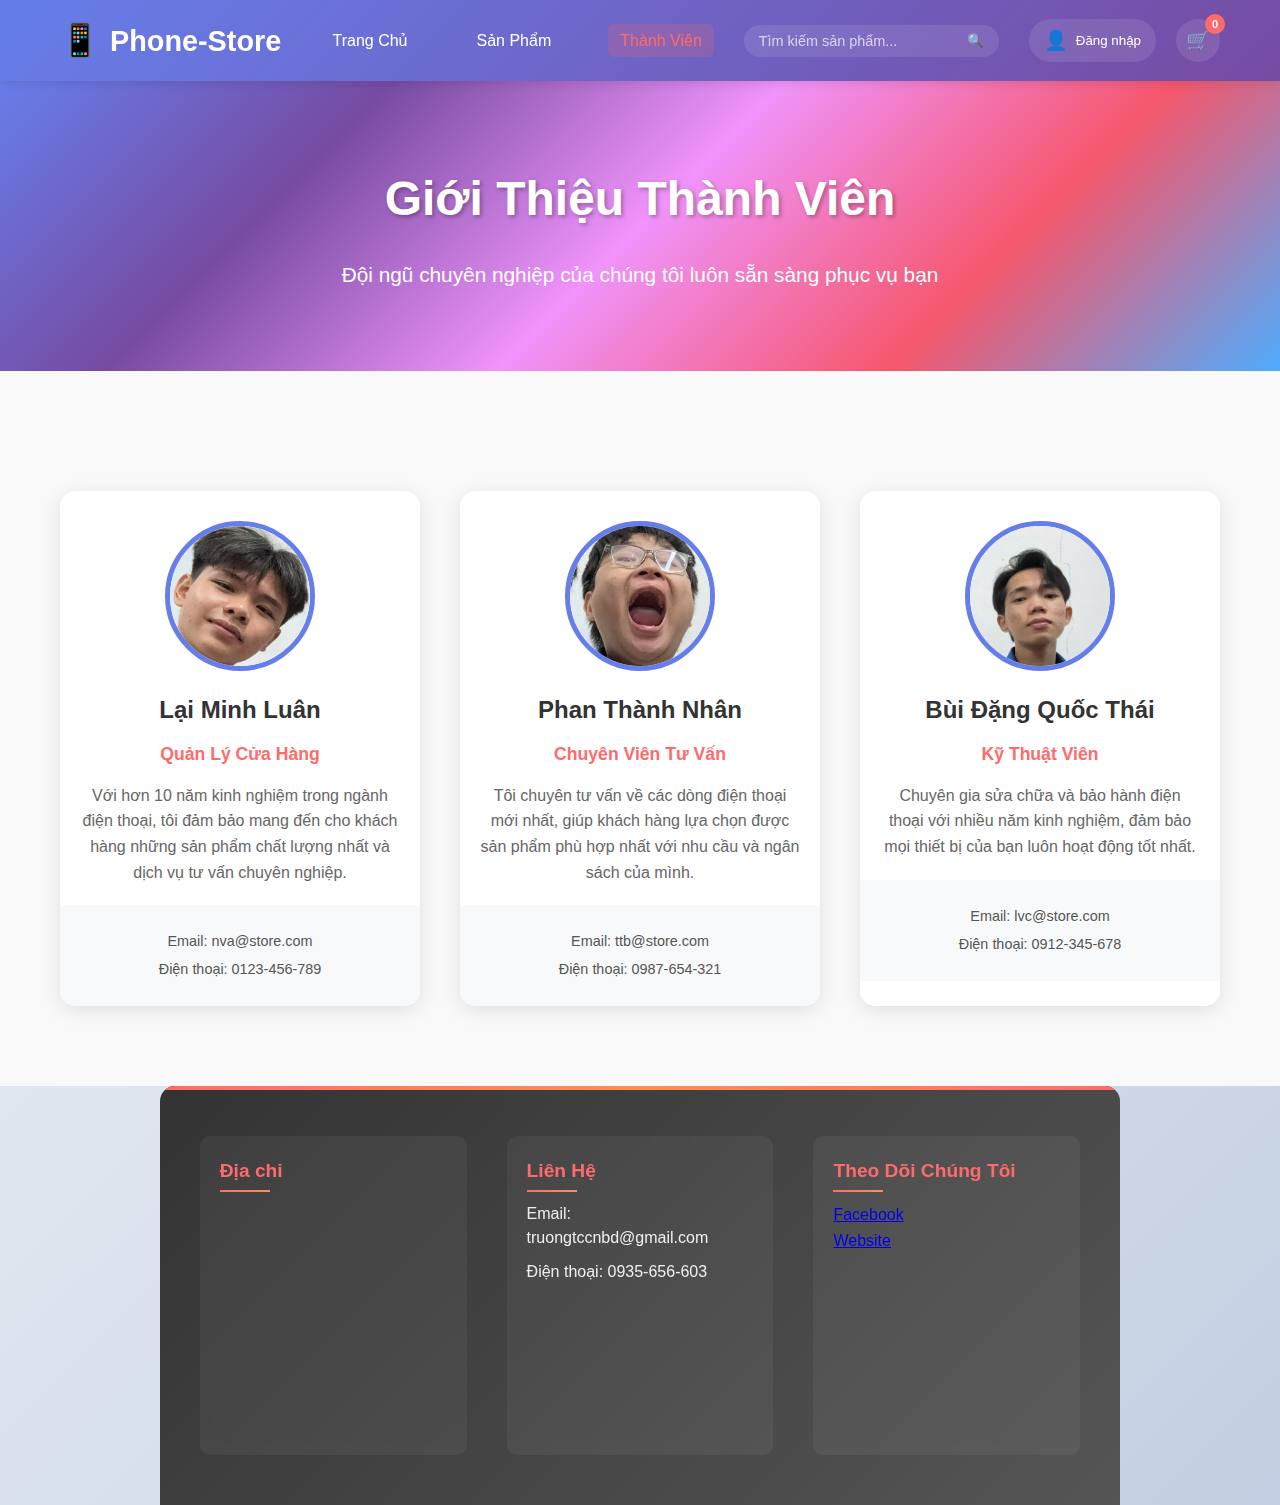
<file: members.html>
<!DOCTYPE html>
<html lang="vi">
<head>
    <meta charset="UTF-8">
    <meta name="viewport" content="width=device-width, initial-scale=1.0">
    <title>Giới Thiệu Thành Viên - Cửa Hàng Điện Thoại</title>
    <link rel="stylesheet" href="styles.css">
</head>
<body>
    <header>
        <div class="container">
            <nav class="modern-nav">
                <a href="index.html" class="nav-brand">Phone-Store</a>
                <div class="nav-menu">
                    <ul class="nav-links">
                        <li><a href="index.html">Trang Chủ</a></li>
                        <li><a href="products.html">Sản Phẩm</a></li>
                        <li><a href="members.html" class="active">Thành Viên</a></li>
                    </ul>
                    <div class="search-bar">
                        <input type="text" placeholder="Tìm kiếm sản phẩm...">
                        <button>🔍</button>
                    </div>
                    <div class="nav-actions">
                        <div class="user-account">
                            <button class="account-btn">Đăng nhập</button>
                            <div class="account-dropdown">
                                <form id="auth-form">
                                    <input type="text" id="username" placeholder="Tên đăng nhập" required>
                                    <input type="password" id="password" placeholder="Mật khẩu" required>
                                    <button type="submit" id="login-btn" class="btn">Đăng nhập</button>
                                    <button type="button" id="register-btn" class="btn">Đăng ký</button>
                                </form>
                            </div>
                        </div>
                        <button class="cart-icon" onclick="window.location.href='cart.html'">
                            <span class="cart-count" id="cart-count">0</span>
                        </button>
                    </div>
                </div>
                <div class="hamburger">
                    <span></span>
                    <span></span>
                    <span></span>
                </div>
            </nav>
        </div>
    </header>

    <main>
        <section class="members-hero">
            <div class="container">
                <h2>Giới Thiệu Thành Viên</h2>
                <p>Đội ngũ chuyên nghiệp của chúng tôi luôn sẵn sàng phục vụ bạn</p>
            </div>
        </section>

        <section class="members">
            <div class="container">
                <div class="members-grid">
                    <div class="member-card">
                        <div class="member-image">
                            <img src="./z7494787741096_b975caea6b6753fafecf6b774ee50169.jpg" alt="Thành viên 1">
                        </div>
                        <div class="member-info">
                            <h3>Lại Minh Luân</h3>
                            <p class="member-role">Quản Lý Cửa Hàng</p>
                            <p class="member-description">Với hơn 10 năm kinh nghiệm trong ngành điện thoại, tôi đảm bảo mang đến cho khách hàng những sản phẩm chất lượng nhất và dịch vụ tư vấn chuyên nghiệp.</p>
                            <div class="member-contact">
                                <p>Email: nva@store.com</p>
                                <p>Điện thoại: 0123-456-789</p>
                            </div>
                        </div>
                    </div>

                    <div class="member-card">
                        <div class="member-image">
                            <img src="./z7494817737173_336a0801df28e8e9ac7a96eab325c0c5.jpg" alt="Thành viên 2">
                        </div>
                        <div class="member-info">
                            <h3>Phan Thành Nhân</h3>
                            <p class="member-role">Chuyên Viên Tư Vấn</p>
                            <p class="member-description">Tôi chuyên tư vấn về các dòng điện thoại mới nhất, giúp khách hàng lựa chọn được sản phẩm phù hợp nhất với nhu cầu và ngân sách của mình.</p>
                            <div class="member-contact">
                                <p>Email: ttb@store.com</p>
                                <p>Điện thoại: 0987-654-321</p>
                            </div>
                        </div>
                    </div>

                    <div class="member-card">
                        <div class="member-image">
                            <img src="./z7494790294861_c5700e09df7366e49d087df68bcdffd7.jpg" alt="Thành viên 3">
                        </div>
                        <div class="member-info">
                            <h3>Bùi Đặng Quốc Thái</h3>
                            <p class="member-role">Kỹ Thuật Viên</p>
                            <p class="member-description">Chuyên gia sửa chữa và bảo hành điện thoại với nhiều năm kinh nghiệm, đảm bảo mọi thiết bị của bạn luôn hoạt động tốt nhất.</p>
                            <div class="member-contact">
                                <p>Email: lvc@store.com</p>
                                <p>Điện thoại: 0912-345-678</p>
                            </div>
                        </div>
                    </div>
                </div>
            </div>
        </section>
    </main>

    <footer>
        <div class="container">
            <div class="footer-section">
                <h3>Địa chỉ</h3>
                <iframe src="https://www.google.com/maps/embed?pb=!1m18!1m12!1m3!1d31342.650318860095!2d106.7296629702418!3d10.9004231378006!2m3!1f0!2f0!3f0!3m2!1i1024!2i768!4f13.1!3m3!1m2!1s0x3174d83c1116183d%3A0xfa754495eeb43247!2zVHLGsOG7nW5nIFRydW5nIEPhuqVwIEPDtG5nIE5naGnhu4dwIELDrG5oIETGsMahbmc!5e0!3m2!1svi!2s!4v1769937166822!5m2!1svi!2s" width="240" height="225" style="border:0;" allowfullscreen="" loading="lazy" referrerpolicy="no-referrer-when-downgrade"></iframe>
            </div>
            <div class="footer-section">
                <h3>Liên Hệ</h3>
                <p>Email: truongtccnbd@gmail.com</p>
                <p>Điện thoại: 0935-656-603</p>
            </div>
            <div class="footer-section">
                <h3>Theo Dõi Chúng Tôi</h3>
                <a href="https://www.facebook.com/bdi.edu.vn">Facebook</a><br>
                <a href="bdi.edu.vn">Website</a>
            </div>
        </div>
    </footer>

    <script src="data.js"></script>
    <script src="cart.js"></script>
    <script src="script.js"></script>
</body>
</html>
</file>
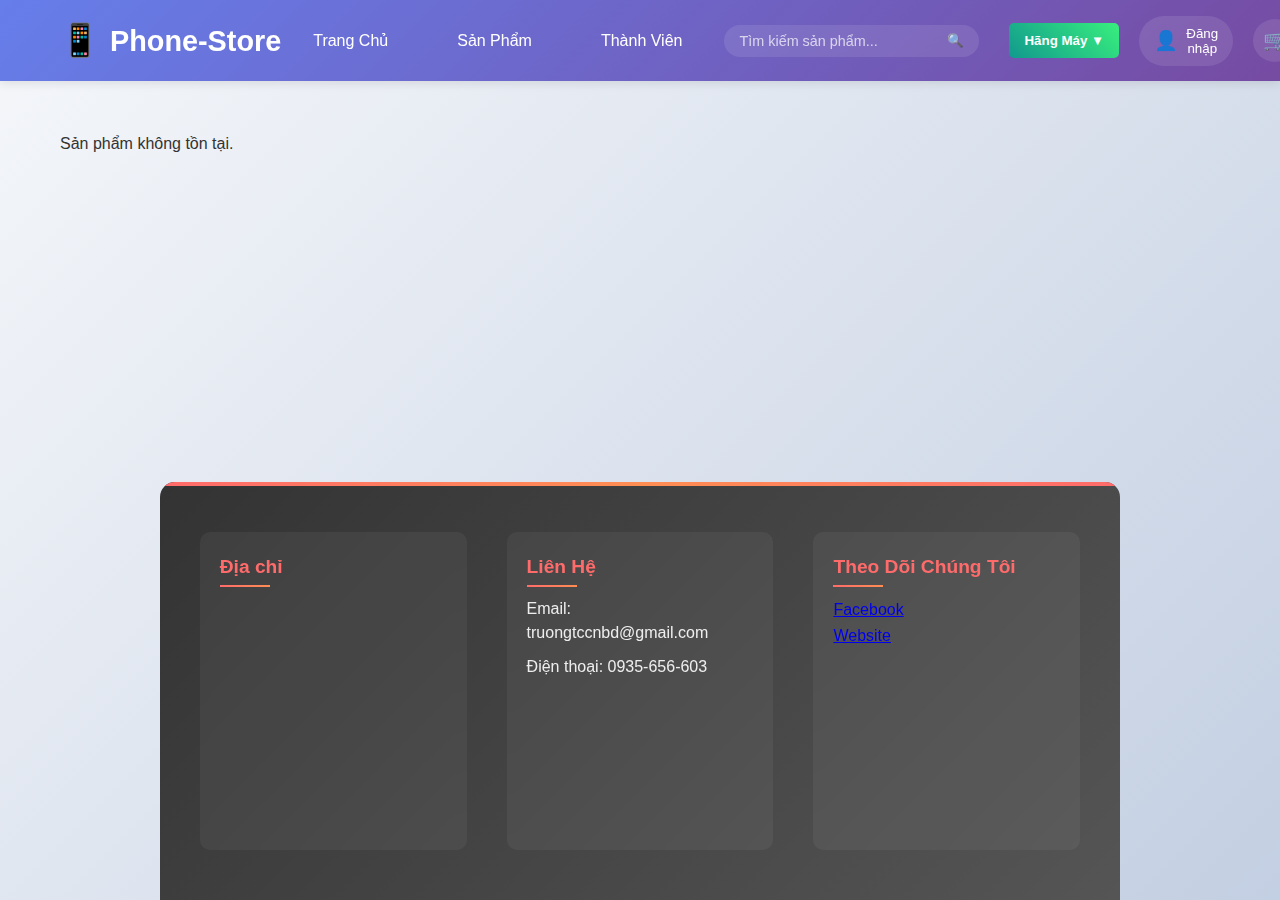
<file: product-detail.html>
<!DOCTYPE html>
<html lang="vi">
<head>
    <meta charset="UTF-8">
    <meta name="viewport" content="width=device-width, initial-scale=1.0">
    <title>Chi Tiết Sản Phẩm - Cửa Hàng Điện Thoại</title>
    <link rel="stylesheet" href="styles.css">
</head>
<body>
    <header>
        <div class="container">
            <nav class="modern-nav">
                <a href="index.html" class="nav-brand">Phone-Store</a>
                <div class="nav-menu">
                    <ul class="nav-links">
                        <li><a href="index.html">Trang Chủ</a></li>
                        <li><a href="products.html">Sản Phẩm</a></li>
                        <li><a href="members.html">Thành Viên</a></li>
                    </ul>
                    <div class="search-bar">
                        <input type="text" placeholder="Tìm kiếm sản phẩm...">
                        <button>🔍</button>
                    </div>
                    <div class="nav-actions">
                        <div class="brand-dropdown">
                            <button class="brand-toggle" id="brand-toggle">Hãng Máy ▼</button>
                            <ul class="brand-list" id="brand-list">
                                <li><button class="brand-btn active" data-brand="all">Tất Cả</button></li>
                                <li><button class="brand-btn" data-brand="iPhone">iPhone</button></li>
                                <li><button class="brand-btn" data-brand="Samsung">Samsung</button></li>
                                <li><button class="brand-btn" data-brand="Xiaomi">Xiaomi</button></li>
                                <li><button class="brand-btn" data-brand="Google">Google</button></li>
                                <li><button class="brand-btn" data-brand="OnePlus">OnePlus</button></li>
                                <li><button class="brand-btn" data-brand="Sony">Sony</button></li>
                            </ul>
                        </div>
                        <div class="user-account">
                            <button class="account-btn">Đăng nhập</button>
                            <div class="account-dropdown">
                                <form id="auth-form">
                                    <input type="text" id="username" placeholder="Tên đăng nhập" required>
                                    <input type="password" id="password" placeholder="Mật khẩu" required>
                                    <button type="submit" id="login-btn" class="btn">Đăng nhập</button>
                                    <button type="button" id="register-btn" class="btn">Đăng ký</button>
                                </form>
                            </div>
                        </div>
                        <button class="cart-icon" onclick="window.location.href='cart.html'">
                            <span class="cart-count" id="cart-count">0</span>
                        </button>
                    </div>
                </div>
                <div class="hamburger">
                    <span></span>
                    <span></span>
                    <span></span>
                </div>
            </nav>
        </div>
    </header>

    <main>
        <section class="product-detail">
            <div class="container">
                <div id="product-detail-content">
                    <!-- Chi tiết sản phẩm sẽ được thêm bằng JavaScript -->
                </div>
            </div>
        </section>
    </main>

     <footer>
        <div class="container">
            <div class="footer-section">
                <h3>Địa chỉ</h3>
                <iframe src="https://www.google.com/maps/embed?pb=!1m18!1m12!1m3!1d31342.650318860095!2d106.7296629702418!3d10.9004231378006!2m3!1f0!2f0!3f0!3m2!1i1024!2i768!4f13.1!3m3!1m2!1s0x3174d83c1116183d%3A0xfa754495eeb43247!2zVHLGsOG7nW5nIFRydW5nIEPhuqVwIEPDtG5nIE5naGnhu4dwIELDrG5oIETGsMahbmc!5e0!3m2!1svi!2s!4v1769937166822!5m2!1svi!2s" width="240" height="225" style="border:0;" allowfullscreen="" loading="lazy" referrerpolicy="no-referrer-when-downgrade"></iframe>
            </div>
            <div class="footer-section">
                <h3>Liên Hệ</h3>
                <p>Email: truongtccnbd@gmail.com</p>
                <p>Điện thoại: 0935-656-603</p>
            </div>
            <div class="footer-section">
                <h3>Theo Dõi Chúng Tôi</h3>
                <a href="https://www.facebook.com/bdi.edu.vn">Facebook</a><br>
                <a href="bdi.edu.vn">Website</a>
            </div>
        </div>
    </footer>

    <script src="data.js"></script>
    <script src="product-detail.js"></script>
</body>
</html>
</file>
<file: styles.css>
/* Reset and General Styles */
* {
    margin: 0;
    padding: 0;
    box-sizing: border-box;
}

/* Prevent zoom on input focus for mobile */
input:focus, textarea:focus, select:focus {
    font-size: 16px;
}

body {
    font-family: 'Arial', sans-serif;
    line-height: 1.6;
    color: #333;
    background: linear-gradient(135deg, #f5f7fa 0%, #c3cfe2 100%);
    display: flex;
    flex-direction: column;
    min-height: 100vh;
    margin: 0;
    padding: 0;
}

.container {
    max-width: 1200px;
    margin: 0 auto;
    padding: 0 20px;
    box-sizing: border-box;
}

/* Header */
header {
    background: linear-gradient(135deg, #667eea 0%, #764ba2 100%);
    color: #fff;
    padding: 0;
    box-shadow: 0 2px 10px rgba(0, 0, 0, 0.1);
    position: sticky;
    top: 0;
    z-index: 1000;
}

header .container {
    max-width: 1200px;
    margin: 0 auto;
    padding: 0 20px;
}

/* New Modern Navigation */
.modern-nav {
    display: flex;
    justify-content: space-between;
    align-items: center;
    padding: 15px 0;
    position: relative;
}

.nav-brand {
    font-size: 1.8rem;
    font-weight: bold;
    color: #fff;
    text-decoration: none;
    display: flex;
    align-items: center;
    gap: 10px;
    white-space: nowrap;
}

.nav-brand:hover {
    color: #ff6b6b;
    text-decoration: none;
}

.nav-brand::before {
    content: '📱';
    font-size: 2rem;
}

.nav-menu {
    display: flex;
    align-items: center;
    gap: 30px;
}

.nav-links {
    display: flex;
    list-style: none;
    margin: 0;
    padding: 0;
    gap: 25px;
}

.nav-links li a {
    color: #fff;
    text-decoration: none;
    font-weight: 500;
    font-size: 1rem;
    transition: all 0.3s ease;
    padding: 8px 12px;
    border-radius: 6px;
    position: relative;
    white-space: nowrap;
}

.nav-links li a:hover {
    color: #ff6b6b;
    background: rgba(255, 255, 255, 0.1);
    transform: translateY(-1px);
}

.nav-links li a.active {
    background: rgba(255, 107, 107, 0.2);
    color: #ff6b6b;
}

.search-bar {
    display: flex;
    align-items: center;
    background: rgba(255, 255, 255, 0.1);
    border-radius: 25px;
    padding: 8px 15px;
    transition: all 0.3s ease;
}

.search-bar:focus-within {
    background: rgba(255, 255, 255, 0.2);
    box-shadow: 0 0 10px rgba(255, 255, 255, 0.1);
}

.search-bar input {
    background: transparent;
    border: none;
    outline: none;
    color: #fff;
    font-size: 0.9rem;
    width: 200px;
    padding: 0;
}

.search-bar input::placeholder {
    color: rgba(255, 255, 255, 0.7);
}

.search-bar button {
    background: none;
    border: none;
    color: #fff;
    cursor: pointer;
    padding: 0;
    margin-left: 8px;
    transition: color 0.3s;
}

.search-bar button:hover {
    color: #ff6b6b;
}

.nav-actions {
    display: flex;
    align-items: center;
    gap: 20px;
}

.user-account {
    position: relative;
}

.account-btn {
    background: rgba(255, 255, 255, 0.1);
    border: none;
    color: #fff;
    padding: 10px 15px;
    border-radius: 25px;
    cursor: pointer;
    font-weight: 500;
    transition: all 0.3s ease;
    display: flex;
    align-items: center;
    gap: 8px;
}

.account-btn:hover {
    background: rgba(255, 255, 255, 0.2);
    transform: translateY(-1px);
}

.account-btn::before {
    content: '👤';
    font-size: 1.2rem;
}

.account-dropdown {
    position: absolute;
    top: 100%;
    right: 0;
    background: #fff;
    border-radius: 10px;
    box-shadow: 0 4px 20px rgba(0, 0, 0, 0.15);
    padding: 15px;
    min-width: 250px;
    display: none;
    z-index: 1000;
    margin-top: 10px;
}

.account-dropdown.show {
    display: block;
}

.account-dropdown form {
    display: flex;
    flex-direction: column;
    gap: 10px;
}

.account-dropdown input {
    padding: 10px 12px;
    border: 1px solid #ddd;
    border-radius: 6px;
    font-size: 0.9rem;
}

.account-dropdown .btn {
    margin-top: 5px;
}

.user-info {
    display: flex;
    align-items: center;
    gap: 10px;
    color: #333;
    font-weight: 500;
}

.user-info span {
    color: #333;
}

.cart-icon {
    position: relative;
    background: rgba(255, 255, 255, 0.1);
    border: none;
    color: #fff;
    padding: 10px;
    border-radius: 50%;
    cursor: pointer;
    transition: all 0.3s ease;
    display: flex;
    align-items: center;
    justify-content: center;
}

.cart-icon:hover {
    background: rgba(255, 255, 255, 0.2);
    transform: translateY(-1px);
}

.cart-icon::before {
    content: '🛒';
    font-size: 1.2rem;
}

.cart-count {
    position: absolute;
    top: -5px;
    right: -5px;
    background: #ff6b6b;
    color: #fff;
    border-radius: 50%;
    width: 20px;
    height: 20px;
    display: flex;
    align-items: center;
    justify-content: center;
    font-size: 0.7rem;
    font-weight: bold;
}

.hamburger {
    display: none;
    flex-direction: column;
    cursor: pointer;
    gap: 4px;
    padding: 10px;
    border-radius: 4px;
    transition: background 0.3s;
}

.hamburger:hover {
    background: rgba(255, 255, 255, 0.1);
}

.hamburger span {
    width: 25px;
    height: 3px;
    background: #fff;
    transition: all 0.3s;
    transform-origin: center;
}

.hamburger.active span:nth-child(1) {
    transform: rotate(45deg) translate(6px, 6px);
}

.hamburger.active span:nth-child(2) {
    opacity: 0;
}

.hamburger.active span:nth-child(3) {
    transform: rotate(-45deg) translate(6px, -6px);
}

.nav-menu.mobile-menu {
    position: absolute;
    top: 100%;
    left: 0;
    right: 0;
    background: linear-gradient(135deg, #667eea 0%, #764ba2 100%);
    flex-direction: column;
    padding: 20px;
    gap: 20px;
    box-shadow: 0 4px 20px rgba(0, 0, 0, 0.2);
    display: none;
}

.nav-menu.mobile-menu.show {
    display: flex;
}

.nav-menu.mobile-menu .nav-links {
    flex-direction: column;
    gap: 15px;
    align-items: center;
}

.nav-menu.mobile-menu .search-bar {
    width: 100%;
    max-width: 300px;
}

.nav-menu.mobile-menu .nav-actions {
    flex-direction: column;
    gap: 15px;
    width: 100%;
}

.nav-menu.mobile-menu .account-btn,
.nav-menu.mobile-menu .cart-icon {
    width: 100%;
    justify-content: center;
}

.brand-dropdown {
    position: relative;
}

.brand-toggle {
    background: linear-gradient(45deg, #11998e, #38ef7d);
    color: #fff;
    border: none;
    padding: 10px 15px;
    border-radius: 5px;
    cursor: pointer;
    font-weight: bold;
    transition: background 0.3s;
    white-space: nowrap;
}

.brand-toggle:hover {
    background: linear-gradient(45deg, #38ef7d, #11998e);
}

.brand-list {
    position: absolute;
    top: 100%;
    left: 0;
    background-color: #12e5b7;
    border: 1px solid #ddd;
    border-radius: 5px;
    box-shadow: 0 2px 10px rgba(0,0,0,0.1);
    list-style: none;
    padding: 0;
    margin: 0;
    min-width: 150px;
    display: none;
    z-index: 1000;
}

.brand-list.show {
    display: block;
}

.brand-list li {
    margin: 0;
}

.brand-list .brand-btn {
    width: 100%;
    padding: 10px 15px;
    background: none;
    border: none;
    text-align: left;
    cursor: pointer;
    transition: background 0.3s;
}

.brand-list .brand-btn:hover {
    background-color: #f5f5f5;
}

.auth-section {
    display: flex;
    align-items: center;
}

.auth-form form {
    display: flex;
    flex-direction: column;
    gap: 5px;
    align-items: stretch;
}

.auth-form input {
    padding: 12px 15px;
    border: 2px solid #ddd;
    border-radius: 8px;
    font-size: 14px;
    background-color: #f9f9f9;
    transition: all 0.3s ease;
    outline: none;
    width: 100%;
    box-sizing: border-box;
}

.auth-form input:focus {
    border-color: #667eea;
    background-color: #fff;
    box-shadow: 0 0 10px rgba(102, 126, 234, 0.3);
}

.auth-form .btn {
    padding: 8px 12px;
    font-size: 14px;
}

.user-info {
    display: flex;
    align-items: center;
    gap: 10px;
    color: #fff;
    font-weight: bold;
}

nav ul {
    display: flex;
    list-style: none;
    margin-bottom: 10px;
}

nav ul li {
    margin-left: 20px;
}

nav ul li a {
    color: #fff;
    text-decoration: none;
    font-weight: bold;
    transition: color 0.3s;
}

nav ul li a:hover {
    color: #ff6b6b;
}

/* Hero Section */
.hero {
    background: linear-gradient(135deg, #667eea 0%, #764ba2 25%, #f093fb 50%, #f5576c 75%, #4facfe 100%);
    color: #fff;
    padding: 120px 0;
    text-align: center;
    position: relative;
    overflow: hidden;
}

.hero::before {
    content: '';
    position: absolute;
    top: 0;
    left: 0;
    right: 0;
    bottom: 0;
    background: url('data:image/svg+xml,<svg xmlns="http://www.w3.org/2000/svg" viewBox="0 0 100 100"><circle cx="20" cy="20" r="2" fill="rgba(255,255,255,0.1)"/><circle cx="80" cy="80" r="2" fill="rgba(255,255,255,0.1)"/><circle cx="50" cy="50" r="3" fill="rgba(255,255,255,0.05)"/></svg>') repeat;
    animation: float 20s linear infinite;
    z-index: -1;
}

@keyframes float {
    0% { transform: translateY(0); }
    100% { transform: translateY(-100px); }
}

.hero h2 {
    font-size: 3rem;
    margin-bottom: 20px;
    text-shadow: 2px 2px 4px rgba(0,0,0,0.3);
    animation: fadeInUp 1s ease-out;
}

.hero p {
    font-size: 1.3rem;
    margin-bottom: 40px;
    animation: fadeInUp 1s ease-out 0.3s both;
}

@keyframes fadeInUp {
    from {
        opacity: 0;
        transform: translateY(30px);
    }
    to {
        opacity: 1;
        transform: translateY(0);
    }
}

/* Buttons */
.btn {
    display: inline-block;
    background: linear-gradient(45deg, #ff6b6b, #ff8e53, #ff6b6b);
    color: #fff;
    padding: 12px 24px;
    text-decoration: none;
    border: none;
    border-radius: 25px;
    cursor: pointer;
    font-size: 1rem;
    font-weight: bold;
    text-transform: uppercase;
    letter-spacing: 1px;
    transition: all 0.4s ease;
    box-shadow: 0 4px 15px rgba(255, 107, 107, 0.3);
    position: relative;
    overflow: hidden;
}

.btn::before {
    content: '';
    position: absolute;
    top: 0;
    left: -100%;
    width: 100%;
    height: 100%;
    background: linear-gradient(90deg, transparent, rgba(255, 255, 255, 0.2), transparent);
    transition: left 0.5s;
}

.btn:hover {
    background: linear-gradient(45deg, #ff5252, #ff7043, #ff5252);
    transform: translateY(-2px);
    box-shadow: 0 8px 25px rgba(255, 107, 107, 0.5);
}

.btn:hover::before {
    left: 100%;
}

.btn:active {
    transform: translateY(0);
    box-shadow: 0 2px 10px rgba(255, 107, 107, 0.3);
}

/* Product Grid */
.product-grid {
    display: grid;
    grid-template-columns: repeat(5, 1fr);
    gap: 20px;
    margin-top: 20px;
    transition: all 0.3s ease;
}

/* Ad Grid */
.ad-grid {
    display: flex;
    justify-content: space-around;
    gap: 20px;
    margin-top: 20px;
    flex-wrap: wrap;
    transition: all 0.3s ease;
}

.ad-banner {
    background-color: #fff;
    border-radius: 8px;
    box-shadow: 0 2px 10px rgba(0, 0, 0, 0.1);
    overflow: hidden;
    text-align: center;
    flex: 1;
    min-width: 300px;
    transition: all 0.3s ease;
}

.ad-banner img {
    width: 100%;
    height: 200px;
    object-fit: cover;
}

.ad-banner p {
    padding: 15px;
    font-weight: bold;
    color: #333;
}

/* Products Layout */
.products-layout {
    display: flex;
    gap: 20px;
    margin-top: 20px;
}

.sidebar {
    display: block;
    position: static;
    width: 100%;
    background-color: #fff;
    border-radius: 8px;
    box-shadow: 0 2px 5px rgba(0, 0, 0, 0.1);
    padding: 10px;
    margin-bottom: 20px;
    transition: all 0.3s ease;
    max-height: 400px;
}

.sidebar-toggle {
    display: block;
    background-color: #ff6b6b;
    color: #fff;
    border: none;
    padding: 10px 15px;
    border-radius: 5px;
    cursor: pointer;
    font-size: 1rem;
    margin-bottom: 10px;
    transition: background-color 0.3s;
    max-height: 400px;
}

.sidebar-toggle:hover {
    background-color: #ff5252;
}

.brand-list {
    list-style: none;
    padding: 0;
}

.brand-btn {
    display: block;
    width: 100%;
    padding: 12px;
    margin-bottom: 10px;
    background: linear-gradient(45deg, #11998e, #38ef7d);
    border: none;
    border-radius: 8px;
    cursor: pointer;
    font-size: 1rem;
    color: #fff;
    font-weight: bold;
    transition: all 0.3s ease;
    text-shadow: 1px 1px 2px rgba(0,0,0,0.2);
}

.brand-btn:hover {
    transform: scale(1.05);
    box-shadow: 0 4px 15px rgba(0,0,0,0.2);
    background: linear-gradient(45deg, #38ef7d, #11998e);
}

.brand-btn.active {
    background: linear-gradient(45deg, #ff6b6b, #ff5252);
    transform: scale(1.05);
    box-shadow: 0 4px 15px rgba(0,0,0,0.2);
}

.hidden-brand {
    display: none;
}

.product-content {
    flex: 1;
}

.product-content .container {
    max-width: 100%;
    margin: 0 auto;
    padding: 0;
}

.product-card {
    background-color: #fff;
    border-radius: 15px;
    box-shadow: 0 2px 10px rgba(0, 0, 0, 0.1);
    overflow: hidden;
    transition: transform 0.3s ease;
    position: relative;
    z-index: 2;
    display: flex;
    flex-direction: column;
    min-height: 400px;
    height: 100%;
    will-change: transform;
}

.product-card:hover {
    transform: translateY(-5px);
}

.product-card img {
    width: 100%;
    height: 200px;
    object-fit: contain;
    flex-shrink: 0;
}

.product-card h3 {
    padding: 15px;
    font-size: 1.2rem;
    flex-grow: 1;
}

.product-card p {
    padding: 0 15px;
    color: #ff0000;
    font-weight: bold;
    flex-grow: 1;
}

.product-card .btn {
    margin: 15px;
    width: calc(100% - 30px);
    flex-shrink: 0;
}

/* Product Detail */
.product-detail {
    padding: 50px 0;
}

.product-detail-container {
    display: flex;
    gap: 40px;
    align-items: flex-start;
    flex-wrap: wrap;
}

.product-image img {
    width: 100%;
    max-width: 400px;
    height: 400px;
    object-fit: cover;
    border-radius: 15px;
    box-shadow: 0 2px 10px rgba(0, 0, 0, 0.1);
    transition: all 0.3s ease;
}

.product-info {
    flex: 1;
    min-width: 300px;
}

.product-info h2 {
    font-size: 2rem;
    margin-bottom: 20px;
    color: #333;
}

.product-description {
    font-size: 1.1rem;
    margin-bottom: 20px;
    line-height: 1.6;
    color: #666;
}

.product-price {
    font-size: 1.5rem;
    font-weight: bold;
    color: #ff6b6b;
    margin-bottom: 30px;
}

.product-info .btn {
    margin-right: 15px;
    margin-bottom: 10px;
}

.button-container {
    display: flex;
    align-items: center;
    justify-content: flex-start;
    gap: 10px;
    margin-top: 20px;
}

.detail-btn {
    display: inline-block;
    width: 180px;
    height: 50px;
    margin: 0;
    text-align: center;
    line-height: 50px;
    padding: 0;
    box-sizing: border-box;
}

/* Color Selector */
.color-selector {
    margin-top: 20px;
    text-align: center;
}

.color-selector label {
    display: block;
    margin-bottom: 10px;
    font-weight: bold;
    color: #333;
}

.color-selector select {
    padding: 10px;
    border: 1px solid #ddd;
    border-radius: 5px;
    font-size: 1rem;
    background-color: #fff;
    cursor: pointer;
}

.color-selector select:focus {
    outline: none;
    border-color: #ff6b6b;
}

/* Quantity Selector */
.quantity-selector {
    margin: 10px 0;
    text-align: center;
    display: flex;
    align-items: center;
    justify-content: center;
    gap: 10px;
}

.quantity-selector label {
    font-weight: bold;
    color: #333;
    margin-right: 10px;
}

.quantity-btn {
    background-color: #ff6b6b;
    color: #fff;
    border: none;
    border-radius: 50%;
    width: 30px;
    height: 30px;
    font-size: 18px;
    font-weight: bold;
    cursor: pointer;
    transition: background-color 0.3s;
    display: flex;
    align-items: center;
    justify-content: center;
}

.quantity-btn:hover {
    background-color: #ff5252;
}

.quantity-value {
    font-size: 1.2rem;
    font-weight: bold;
    color: #333;
    min-width: 30px;
    text-align: center;
}

.quantity-input {
    width: 50px;
    padding: 5px;
    border: 1px solid #ddd;
    border-radius: 5px;
    font-size: 1rem;
    text-align: center;
    background-color: #fff;
    cursor: text;
}

.quantity-input:focus {
    outline: none;
    border-color: #ff6b6b;
}

/* Cart Section */
.cart {
    padding: 50px 0;
}

.cart-item-image {
    max-width: 100px;
    height: auto;
}

.cart-item-details {
    display: flex;
    align-items: center;
    justify-content: space-between;
    gap: 20px;
}

.cart-item-details h3 {
    margin: 0;
    flex-shrink: 0;
}

.cart-item-details p {
    text-align: center;
}

#cart-items {
    background-color: #fff;
    border-radius: 8px;
    padding: 20px;
    margin-bottom: 20px;
    box-shadow: 0 2px 10px rgba(0, 0, 0, 0.1);
}

#cart-total {
    background-color: #fff;
    border-radius: 8px;
    padding: 20px;
    margin-bottom: 20px;
    text-align: right;
    box-shadow: 0 2px 10px rgba(0, 0, 0, 0.1);
}

/* Checkout Button Styles */
.checkout-btn {
    width: 100%;
    padding: 15px 30px;
    font-size: 1.1rem;
    font-weight: 600;
    text-transform: uppercase;
    letter-spacing: 1px;
    border: none;
    border-radius: 8px;
    cursor: pointer;
    transition: all 0.3s ease;
    position: relative;
    overflow: hidden;
    box-shadow: 0 4px 15px rgba(255, 107, 107, 0.3);
    background: linear-gradient(45deg, #ff6b6b, #ff8e53);
    color: #fff;
    margin-top: 20px;
}

.checkout-btn::before {
    content: '';
    position: absolute;
    top: 0;
    left: -100%;
    width: 100%;
    height: 100%;
    background: linear-gradient(90deg, transparent, rgba(255, 255, 255, 0.2), transparent);
    transition: left 0.5s;
}

.checkout-btn:hover:not(:disabled)::before {
    left: 100%;
}

.checkout-btn:hover:not(:disabled) {
    background: linear-gradient(45deg, #ff5252, #ff7043);
    transform: translateY(-2px);
    box-shadow: 0 8px 25px rgba(255, 107, 107, 0.5);
}

.checkout-btn:active:not(:disabled) {
    transform: translateY(0);
    box-shadow: 0 2px 10px rgba(255, 107, 107, 0.3);
}

.checkout-btn:disabled {
    background: #ccc;
    color: #666;
    cursor: not-allowed;
    box-shadow: none;
    transform: none;
}

.checkout-btn:disabled:hover {
    background: #ccc;
    transform: none;
    box-shadow: none;
}

/* Main */
main {
    flex: 1;
}

/* Footer */
footer {
    background: linear-gradient(135deg, #333 0%, #555 100%);
    color: #fff;
    padding: 50px 0 20px;
    margin: 0 auto;
    border-radius: 15px 15px 0 0;
    max-width: 100%;
    position: relative;
    overflow: hidden;
}

footer::before {
    content: '';
    position: absolute;
    top: 0;
    left: 0;
    right: 0;
    height: 4px;
    background: linear-gradient(90deg, #ff6b6b, #ff8e53, #ff6b6b);
}

footer .container {
    display: flex;
    justify-content: space-between;
    flex-wrap: wrap;
    max-width: 1000px;
    position: relative;
    z-index: 1;
}

.footer-section {
    flex: 1;
    min-width: 250px;
    margin: 0 20px 30px;
    padding: 20px;
    background: rgba(255, 255, 255, 0.05);
    border-radius: 10px;
    backdrop-filter: blur(5px);
    transition: transform 0.3s ease;
}

.footer-section:hover {
    transform: translateY(-5px);
}

.footer-section h3 {
    margin-bottom: 15px;
    font-size: 1.2rem;
    color: #ff6b6b;
    position: relative;
}

.footer-section h3::after {
    content: '';
    position: absolute;
    bottom: -5px;
    left: 0;
    width: 50px;
    height: 2px;
    background: linear-gradient(45deg, #ff6b6b, #ff8e53);
}

.footer-section p {
    margin-bottom: 10px;
    line-height: 1.5;
    opacity: 0.9;
}

/* Responsive Design */
@media (min-width: 769px) {
    .sidebar {
        display: none;
    }
    .sidebar.show {
        display: block;
        width: 250px;
        flex-shrink: 0;
    }
}

@media (max-width: 1200px) {
    .product-grid {
        grid-template-columns: repeat(4, 1fr);
        gap: 15px;
    }
}

@media (max-width: 992px) {
    .product-grid {
        grid-template-columns: repeat(3, 1fr);
        gap: 15px;
    }

    .container {
        padding: 0 15px;
    }
}

@media (max-width: 768px) {
    .hamburger {
        display: flex;
    }

    .nav-menu {
        display: none;
    }

    .nav-menu.show {
        display: flex;
        position: absolute;
        top: 100%;
        left: 0;
        right: 0;
        background: linear-gradient(135deg, #667eea 0%, #764ba2 100%);
        flex-direction: column;
        padding: 20px;
        gap: 20px;
        box-shadow: 0 4px 20px rgba(0, 0, 0, 0.2);
    }

    .nav-menu.show .nav-links {
        flex-direction: column;
        gap: 15px;
        align-items: center;
    }

    .nav-menu.show .search-bar {
        width: 100%;
        max-width: 300px;
    }

    .nav-menu.show .nav-actions {
        flex-direction: column;
        gap: 15px;
        width: 100%;
    }

    .nav-menu.show .account-btn,
    .nav-menu.show .cart-icon {
        width: 100%;
        justify-content: center;
    }

    .sidebar-toggle {
        display: none;
    }

    header .container {
        flex-direction: column;
        text-align: center;
    }

    nav ul {
        margin-top: 10px;
        flex-wrap: wrap;
        justify-content: center;
    }

    nav ul li {
        margin-left: 5px;
        margin-right: 5px;
    }

    .brand-selection .brand-list {
        display: flex;
        flex-wrap: wrap;
        justify-content: center;
        gap: 5px;
    }

    .brand-btn {
        width: auto;
        padding: 8px 12px;
        font-size: 0.9rem;
        margin-bottom: 5px;
    }

    .hero h2 {
        font-size: 2rem;
    }

    .hero p {
        font-size: 1rem;
    }

    .products-layout {
        flex-direction: column;
    }

    .sidebar {
        display: block;
        width: 100%;
        position: static;
        margin-bottom: 20px;
    }

    .product-content {
        margin-left: 0; /* Reset margin for mobile */
    }

    .product-content .container {
        padding: 0 10px;
    }

    .product-grid {
        grid-template-columns: repeat(2, 1fr);
        gap: 10px;
    }

    .product-card {
        font-size: 0.9rem;
        min-height: 350px;
    }

    .product-card h3 {
        font-size: 1rem;
        padding: 10px;
    }

    .product-card p {
        padding: 0 10px;
    }

    .product-card .btn {
        margin: 10px;
        padding: 8px 16px;
        font-size: 0.9rem;
        min-height: 44px; /* Touch target size */
    }

    .quantity-btn {
        width: 35px;
        height: 35px;
        font-size: 20px;
        min-width: 44px; /* Touch target size */
        min-height: 44px; /* Touch target size */
    }

    .brand-btn {
        min-height: 44px; /* Touch target size */
        padding: 12px;
    }

    .product-detail-container {
        flex-direction: column;
        gap: 20px;
        align-items: center;
    }

    .product-image img {
        max-width: 100%;
        height: auto;
    }

    .product-info {
        min-width: auto;
        text-align: center;
    }

    .button-container {
        flex-direction: column;
        align-items: center;
    }

    .detail-btn {
        width: 100%;
        max-width: 200px;
    }

    .cart-item-details {
        flex-direction: column;
        text-align: center;
        gap: 10px;
    }

    .cart-item-details h3 {
        font-size: 1rem;
    }

    .cart-item-details p {
        font-size: 0.9rem;
    }

    footer .container {
        flex-direction: column;
        align-items: center;
    }

    .footer-section {
        margin: 10px 0;
        min-width: 100%;
    }
}

@media (max-width: 576px) {
    .product-grid {
        grid-template-columns: repeat(1, 1fr);
        gap: 10px;
    }

    .product-card {
        min-height: 300px;
    }

    nav ul li {
        margin-left: 2px;
        margin-right: 2px;
    }

    nav ul li a {
        font-size: 0.9rem;
    }

    .brand-btn {
        padding: 6px 10px;
        font-size: 0.8rem;
    }
}

@media (max-width: 480px) {
    .hero {
        padding: 50px 0;
    }

    .hero h2 {
        font-size: 1.5rem;
    }

    .hero p {
        font-size: 0.9rem;
    }

    header h1 {
        font-size: 1.5rem;
    }

    .container {
        padding: 0 10px;
    }

    .product-card img {
        height: 150px;
    }

    .product-card h3 {
        font-size: 0.9rem;
    }

    .product-card p {
        font-size: 0.9rem;
    }

    .btn {
        padding: 10px 20px;
        font-size: 0.9rem;
    }
}

/* Pagination Styles */
.pagination {
    display: flex;
    justify-content: center;
    align-items: center;
    gap: 10px;
    margin-top: 30px;
    flex-wrap: wrap;
}

.page-btn {
    background: linear-gradient(45deg, #667eea, #764ba2);
    color: #fff;
    border: none;
    padding: 10px 15px;
    border-radius: 8px;
    cursor: pointer;
    font-weight: bold;
    transition: all 0.3s ease;
    min-width: 40px;
    text-align: center;
}

.page-btn:hover {
    background: linear-gradient(45deg, #764ba2, #667eea);
    transform: translateY(-2px);
    box-shadow: 0 4px 15px rgba(102, 126, 234, 0.3);
}

.page-btn.active {
    background: linear-gradient(45deg, #ff6b6b, #ff8e53);
    color: #fff;
    transform: scale(1.1);
    box-shadow: 0 4px 15px rgba(255, 107, 107, 0.4);
}

.page-btn:disabled {
    background: #ccc;
    cursor: not-allowed;
    transform: none;
    box-shadow: none;
}

/* Members Section */
.members-hero {
    background: linear-gradient(135deg, #667eea 0%, #764ba2 25%, #f093fb 50%, #f5576c 75%, #4facfe 100%);
    color: #fff;
    padding: 80px 0;
    text-align: center;
    position: relative;
    overflow: hidden;
}

.members-hero::before {
    content: '';
    position: absolute;
    top: 0;
    left: 0;
    right: 0;
    bottom: 0;
    background: url('data:image/svg+xml,<svg xmlns="http://www.w3.org/2000/svg" viewBox="0 0 100 100"><circle cx="20" cy="20" r="2" fill="rgba(255,255,255,0.1)"/><circle cx="80" cy="80" r="2" fill="rgba(255,255,255,0.1)"/><circle cx="50" cy="50" r="3" fill="rgba(255,255,255,0.05)"/></svg>') repeat;
    animation: float 20s linear infinite;
    z-index: -1;
}

.members-hero h2 {
    font-size: 3rem;
    margin-bottom: 20px;
    text-shadow: 2px 2px 4px rgba(0,0,0,0.3);
    animation: fadeInUp 1s ease-out;
}

.members-hero p {
    font-size: 1.3rem;
    animation: fadeInUp 1s ease-out 0.3s both;
}

.members {
    padding: 80px 0;
    background-color: #f9f9f9;
}

.members-grid {
    display: grid;
    grid-template-columns: repeat(auto-fit, minmax(300px, 1fr));
    gap: 40px;
    margin-top: 40px;
}

.member-card {
    background-color: #fff;
    border-radius: 15px;
    box-shadow: 0 4px 20px rgba(0, 0, 0, 0.1);
    overflow: hidden;
    transition: transform 0.3s ease, box-shadow 0.3s ease;
    text-align: center;
}

.member-card:hover {
    transform: translateY(-10px);
    box-shadow: 0 8px 30px rgba(0, 0, 0, 0.15);
}

.member-image {
    width: 150px;
    height: 150px;
    margin: 30px auto 20px;
    border-radius: 50%;
    overflow: hidden;
    border: 5px solid #667eea;
}

.member-image img {
    width: 100%;
    height: 100%;
    object-fit: cover;
}

.member-info h3 {
    font-size: 1.5rem;
    margin-bottom: 10px;
    color: #333;
}

.member-role {
    font-size: 1.1rem;
    color: #ff6b6b;
    font-weight: bold;
    margin-bottom: 15px;
}

.member-description {
    font-size: 1rem;
    color: #666;
    line-height: 1.6;
    padding: 0 20px;
    margin-bottom: 20px;
}

.member-contact {
    background-color: #f8f9fa;
    padding: 20px;
    margin-top: 20px;
}

.member-contact p {
    margin: 5px 0;
    font-size: 0.9rem;
    color: #555;
}

/* Modal Styles */
.modal {
    display: none;
    position: fixed;
    z-index: 1000;
    left: 0;
    top: 0;
    width: 100%;
    height: 100%;
    overflow: auto;
    background-color: rgba(0, 0, 0, 0.5);
    backdrop-filter: blur(5px);
}

.modal-content {
    background-color: #fff;
    margin: 15% auto;
    padding: 20px;
    border: 1px solid #888;
    width: 80%;
    max-width: 500px;
    border-radius: 10px;
    box-shadow: 0 4px 20px rgba(0, 0, 0, 0.3);
    position: relative;
}

.close {
    color: #aaa;
    float: right;
    font-size: 28px;
    font-weight: bold;
    cursor: pointer;
    position: absolute;
    top: 10px;
    right: 15px;
}

.close:hover,
.close:focus {
    color: #000;
    text-decoration: none;
}

.payment-options {
    display: flex;
    flex-direction: column;
    gap: 15px;
    margin-top: 20px;
}

.payment-option {
    background: linear-gradient(45deg, #667eea, #764ba2);
    color: #fff;
    border: none;
    padding: 15px 20px;
    border-radius: 8px;
    cursor: pointer;
    font-size: 1rem;
    font-weight: bold;
    transition: all 0.3s ease;
    text-align: center;
}

.payment-option:hover {
    background: linear-gradient(45deg, #764ba2, #667eea);
    transform: translateY(-2px);
    box-shadow: 0 4px 15px rgba(102, 126, 234, 0.3);
}

.qr-display {
    margin-top: 20px;
    text-align: center;
}

.qr-code {
    width: 200px;
    height: 200px;
    margin: 20px 0;
    border-radius: 10px;
    box-shadow: 0 2px 10px rgba(0, 0, 0, 0.1);
}

.total-amount {
    font-size: 1.2rem;
    font-weight: bold;
    color: #ff6b6b;
    margin-bottom: 20px;
}
</file>
